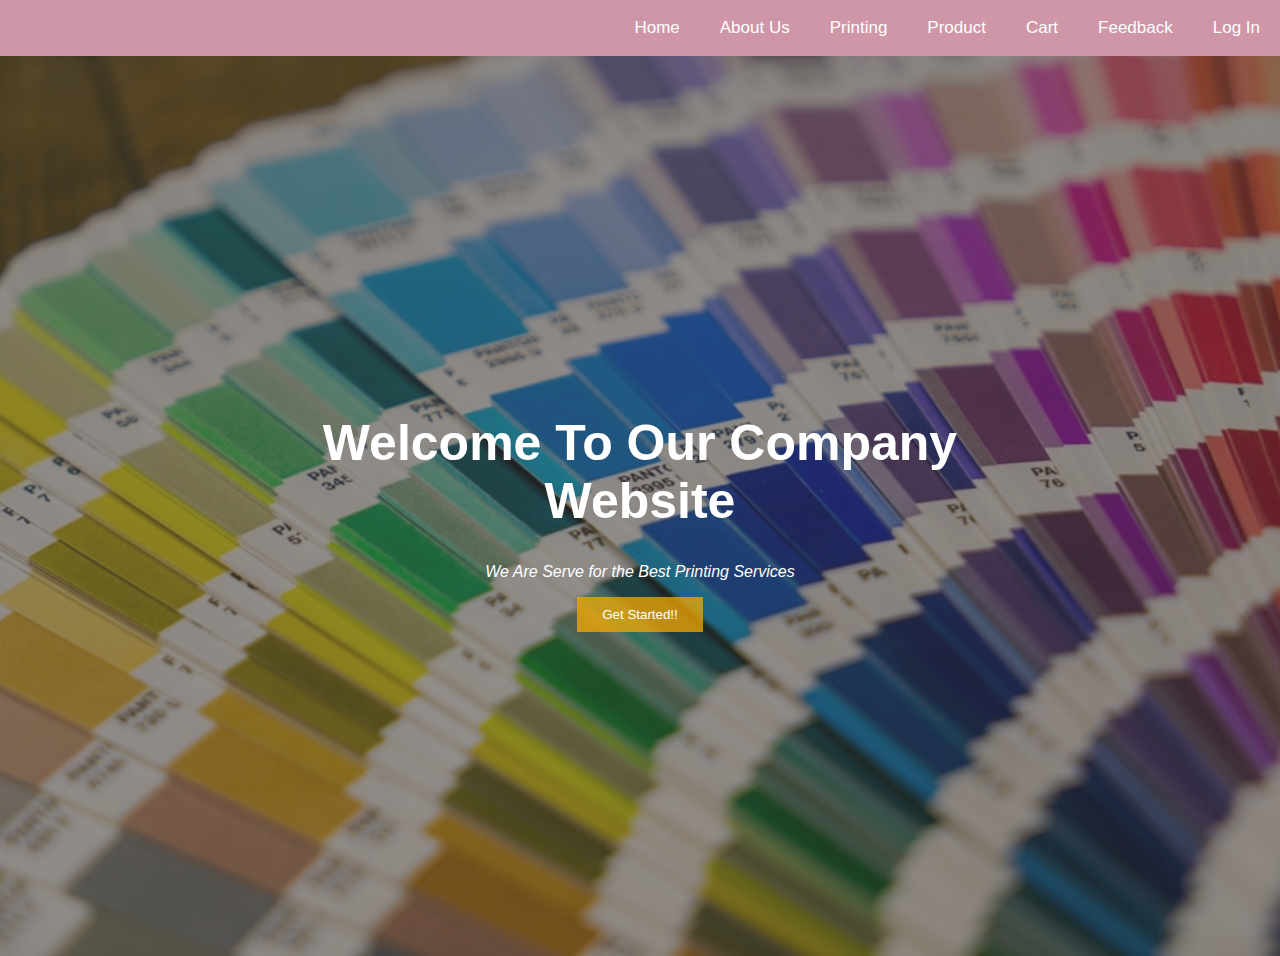
<file: index.html>
<!doctype html>
<html>
    <head>
        <meta name="viewport" content="width=device-width, initial-scale=1">
          <meta name="viewport" content="width=device-width, initial-scale=1">
          <link rel="stylesheet" href="style.css">
	</head>
	<style>
body {
  margin: 0;
  font-family: 'Poppins', sans-serif;
}

.topnav {
  overflow: hidden;
  background-color: #ce96a6;
}

.topnav a {
  float: left;
  color: #f2f2f2;
  text-align: center;
  padding: 14px 16px;
  text-decoration: none;
  font-size: 17px;
}

.topnav a:hover {
  background-color: #ddd;
  color: rgb(58, 58, 58);
}

.topnav a.active {
  background-color: #ce96a6;
  color: white;
}
</style>

<style>
  * {box-sizing: border-box;}
  
  body {
    margin: 0;
    font-family: 'poppins', sans-serif;
  }
  
  .topnav {
    overflow: hidden;
    background-color: #ce96a6;
  }
  
  .topnav a {
    float: right;
    display: block;
    color: rgb(255, 255, 255);
    text-align: center;
    padding: 18px 20px;
    text-decoration: none;
    font-size: 17px;
  }
  
  .topnav a:hover {
    background-color: #ddd;
    color: black;
  }
  
  .topnav a.active {
    background-color: #ce96a6;
    color: rgb(255, 255, 255);
  }
  
  .topnav .login-container {
    float: right;
  }
  
  .topnav input[type=text] {
    padding: 6px;
    margin-top: 8px;
    font-size: 17px;
    border: none;
    width:120px;
  }
  
  .topnav .login-container button {
    float: right;
    padding: 6px 10px;
    margin-top: 8px;
    margin-right: 16px;
    background-color: #555;
    color: rgb(255, 255, 255);
    font-size: 17px;
    border: none;
    cursor: pointer;
  }
  
  .topnav .login-container button:hover {
    background-color: rgb(250, 79, 0);
  }
  
  @media screen and (max-width: 600px) {
    .topnav .login-container {
      float: none;
    }
    .topnav a, .topnav input[type=text], .topnav .login-container button {
      float: none;
      display: block;
      text-align: left;
      width: 100%;
      margin: 0;
      padding: 14px;
    }
    .topnav input[type=text] {
      border: 1px solid rgb(204, 204, 204);  
    }
	}
  </style>
  <body>
  
  <div class="topnav">
    <a href="login.html">Log In</a>
	<a class="active" href="feedback.html">Feedback</a>
	<a class="active" href="cart.html">Cart</a>
	<a class="active" href="product.html">Product</a>
	<a class="active" href="printing.html">Printing</a>
	<a class="active" href="about.html">About Us</a>
	<a class="active" href="index.html">Home</a>
    <div class="login-container"></div>
      <form action="/action_page.php">
      </form>
    </div>
 

<meta name="viewport" content="width=device-width, initial-scale=1">
<style>
body, html {
  height: 100%;
  margin: 0;
  font-family: Arial, Helvetica, sans-serif;
}

.hero-image {
  background-image: linear-gradient(rgba(58, 58, 58, 0.575), rgba(53, 53, 53, 0.521)), url(images/bg2.jpg);
  height: 100%;
  background-position: center;
  background-repeat: no-repeat;
  background-size: cover;
  position: relative;
}

.hero-text {
  text-align: center;
  position: absolute;
  top: 50%;
  left: 50%;
  transform: translate(-50%, -50%);
  color: rgb(255, 255, 255);
}

.hero-text button {
  border: none;
  outline: 0;
  display: inline-block;
  padding: 10px 25px;
  color: rgb(255, 255, 255);
  background-color: rgba(253, 173, 0, 0.719);
  text-align: center;
  cursor: pointer;
}

.hero-text button:hover {
  background-color: rgb(85, 85, 85);
  color: white;
}
</style>
<body>

<div class="hero-image">
  <div class="hero-text">
    <h1 style="font-size:50px">Welcome To Our Company Website</h1>
    <p><i>We Are Serve for the Best Printing Services</i></p>
	  <button><a href="login.html"></a>Get Started!!</button>
  </div>
</div>
	
</body>
</body>
</html>
</file>
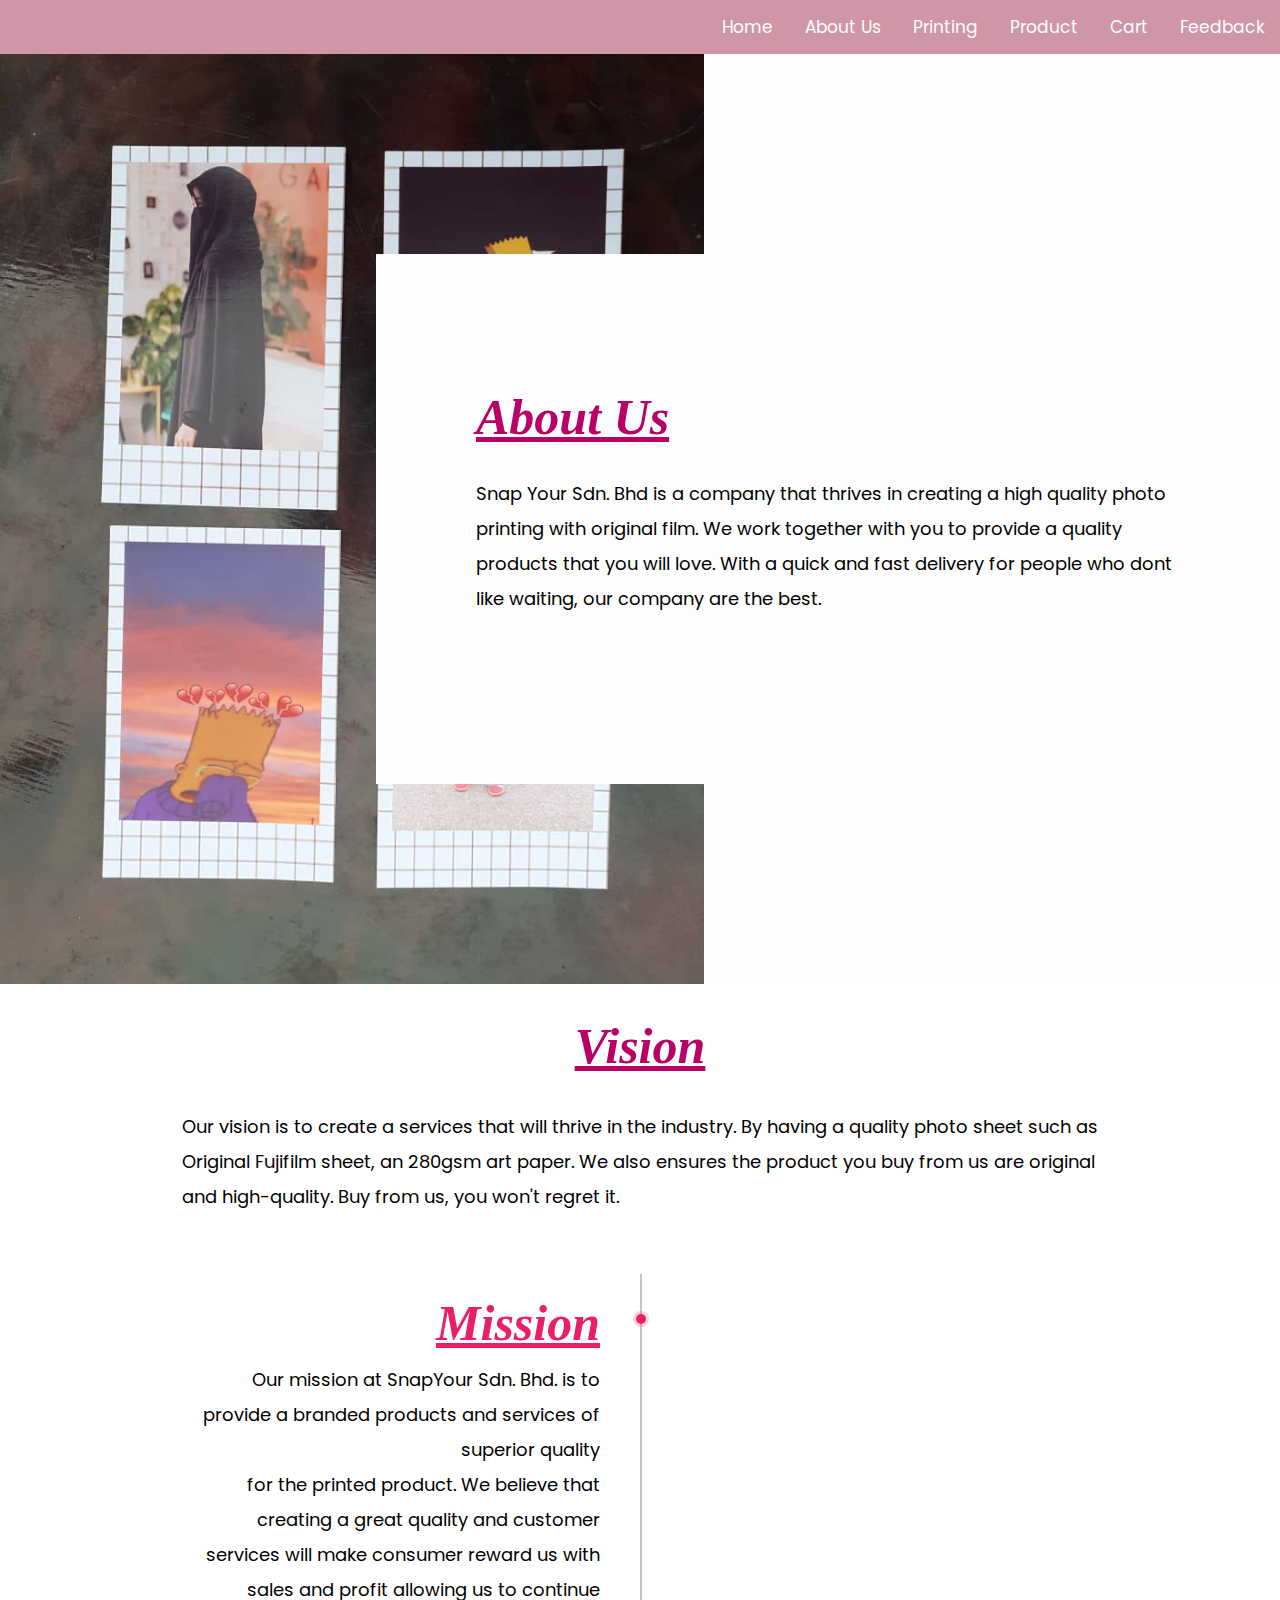
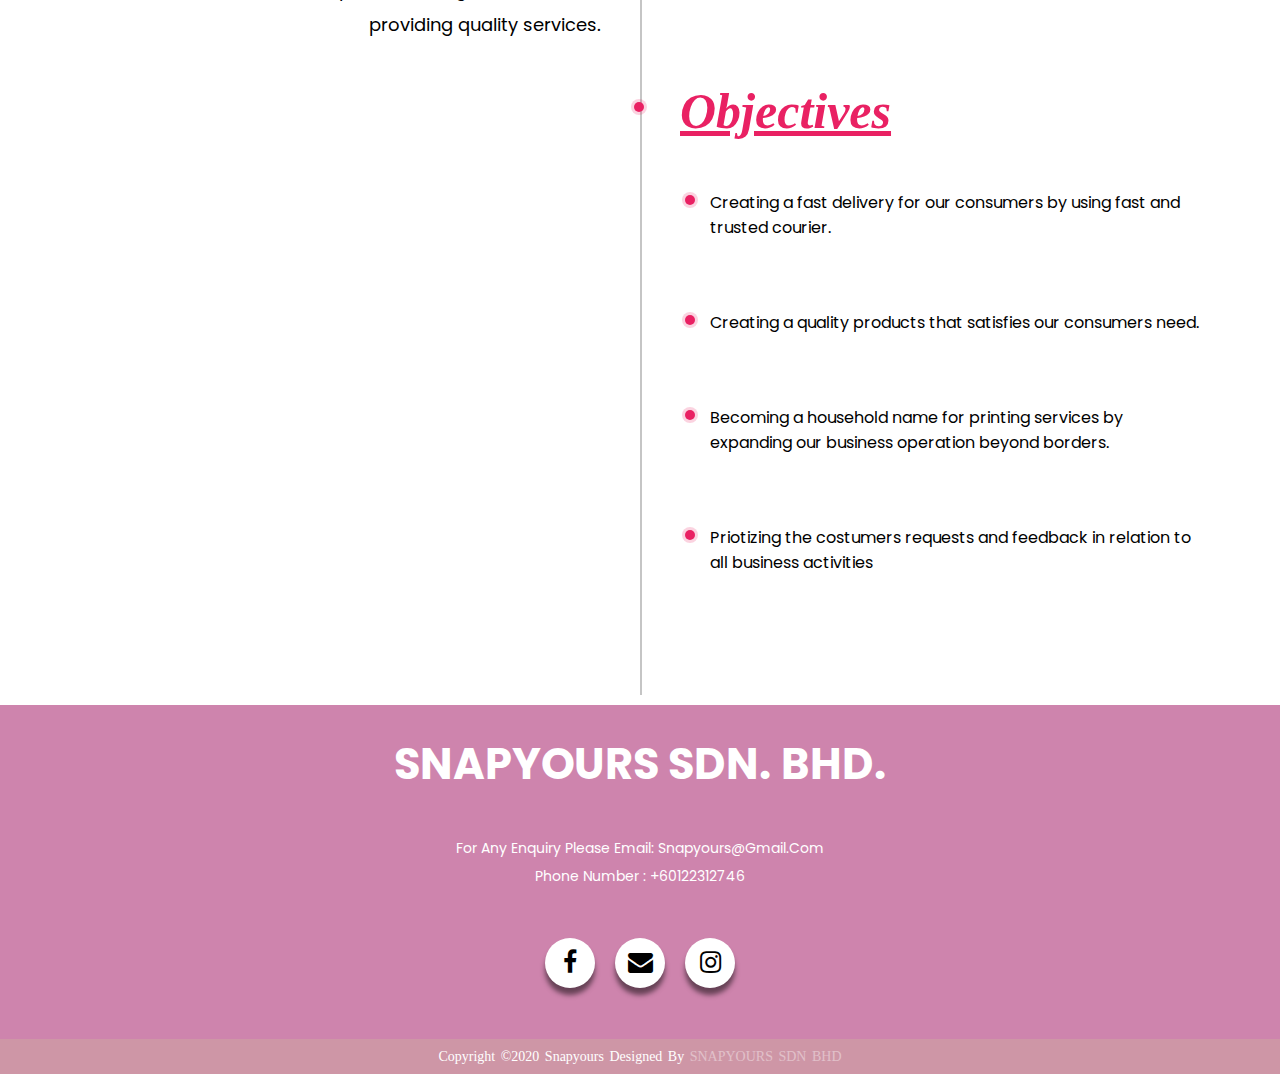
<file: about.html>
<!doctype html>
<html>
<head>
<title>Homepage</title>
<link rel="stylesheet" href="aboutstyle.css">
<link href="https://stackpath.bootstrapcdn.com/font-awesome/4.7.0/css/font-awesome.min.css" rel="stylesheet" integrity="sha384-wvfXpqpZZVQGK6TAh5PVlGOfQNHSoD2xbE+QkPxCAFlNEevoEH3Sl0sibVcOQVnN" crossorigin="anonymous">
<meta name="viewport" content="width=device-width, initial-scale=1.0">
</head>


    <div class="topnav">
	<a class="active" href="feedback.html">Feedback</a>
	<a class="active" href="cart.html">Cart</a>
	<a class="active" href="product.html">Product</a>
	<a class="active" href="printing.html">Printing</a>
	<a class="active" href="about.html">About Us</a>
	<a class="active" href="index.html">Home</a>
        
      </div>

<body>



    
<section class="about-us" id="about">
    <div class="text-part">
        <div class="inner-container">
            <h1>About Us</h1>
            <p>
                Snap Your Sdn. Bhd is a company that thrives in creating a high quality photo printing with 
                original film. We work together with you to provide a quality products that you will love.
                With a quick and fast delivery for people who dont like waiting, our company are the best.</p>

                 <br>
                 <br>   
    	</div>
<br>
<br>
	</div>
</section>


<section class="company-vision" id="vision">
    <div class="text-part">
        <h1>Vision</h1>
<p>Our vision is to create a services that will thrive in the industry. By having a quality photo sheet such as<br> Original Fujifilm sheet,
an 280gsm art paper. We also ensures the product you buy from us are original <br> 
and high-quality. Buy from us, you won't regret it. </p>
</div>
</section>

<section class="my-mission" id="mission">
<div class="timeline">
<ul>
<li>
<div class="content-mission">
<h1>Mission</h1>
<p>Our mission at SnapYour Sdn. Bhd. is to provide a branded products and services of superior quality<br>
   for the printed product. We believe that creating a great quality and customer services will make
   consumer reward us with sales and profit allowing us to continue providing quality services. 
</p>
</div>
</li>

<li>
<div class="content-objectives">
<h1>Objectives</h1>
<div class="lists">
    <ol>
        <li>Creating a fast delivery for our consumers by using fast and trusted courier.</li>
        <li>Creating a quality products that satisfies our consumers need.</li>
        <li>Becoming a household name for printing services by expanding our business operation beyond borders.</li>
        <li>Priotizing the costumers requests and feedback in relation to all business activities</li>
    </ol>
    </div>
</div>
</li>
<div style="clear: both;">
</div>
</section>




</body>
<footer>
    <div class="footer-content">
    <h2>SNAPYOURS SDN. BHD.</h2>
    <p>
        For any enquiry please email: snapyours@gmail.com <br>
        phone number : +60122312746 <br>

    </p>
    </div>
<br>
<br>
<br>
	<div class="social-menu">
  <ul>
    <li><a href="https://www.facebook.com/" target="_blank"><i class="fa fa-facebook"></i></a></li>
    <li><a href="mailto:snapyours@gmail.com"><i class="fa fa-envelope"></i></a></li>
    <li><a href="https://www.instagram.com/" target="_blank"><i class="fa fa-instagram"></i></a></li>
  </ul>
</div>
<br>
<br>
</div>
<div class="footer-bottom">
<p>copyright &copy;2020 snapyours designed by <span>snapyours sdn bhd</span></p>
</div>
</footer>
</html>
</file>
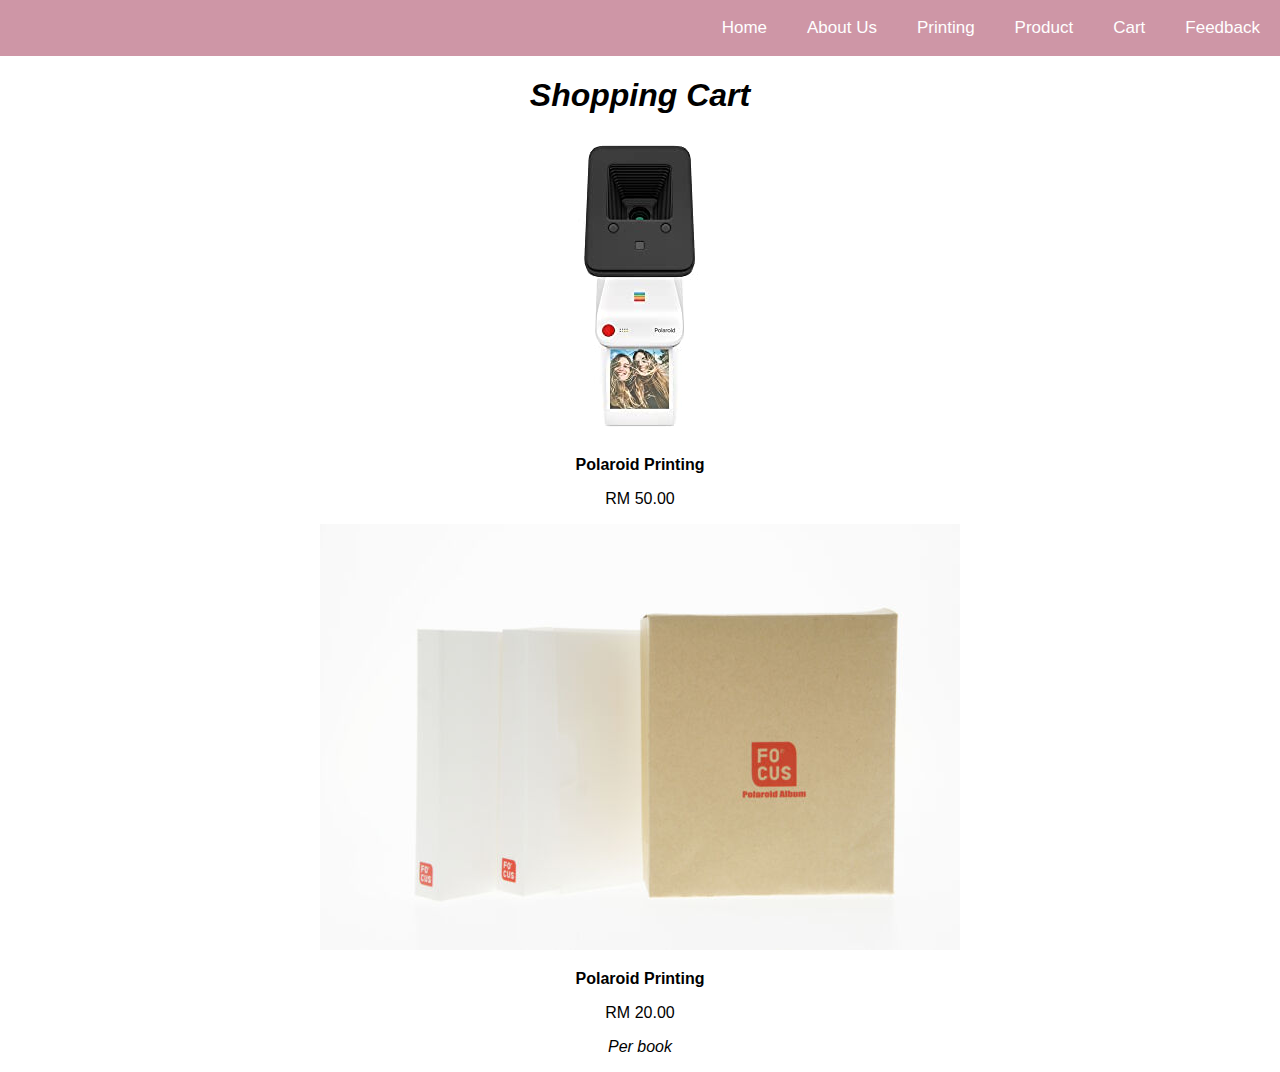
<file: cart.html>
<!doctype html>
<html>
    <head>
        <style>
                <link rel="stylesheet" type="style.css">
            body {
              margin: 0;
              font-family: Arial, Helvetica, sans-serif;
            }
            
            .topnav {
              overflow: hidden;
              background-color: #ce96a6;
            }
            
            .topnav a {
              float: left;
              color: #f2f2f2;
              text-align: center;
              padding: 14px 16px;
              text-decoration: none;
              font-size: 17px;
            }
            
            .topnav a:hover {
              background-color: #ddd;
              color: rgb(58, 58, 58);
            }
            
            .topnav a.active {
              background-color: #ce96a6;
              color: white;
            }
            </style>
            
            <style>
              * {box-sizing: border-box;}
              
              body {
                margin: 0;
                font-family: Arial, Helvetica, sans-serif;
              }
              
              .topnav {
                overflow: hidden;
                background-color: #ce96a6;
              }
              
              .topnav a {
                float: right;
                display: block;
                color: rgb(255, 255, 255);
                text-align: center;
                padding: 18px 20px;
                text-decoration: none;
                font-size: 17px;
              }
              
              .topnav a:hover {
                background-color: #ce96a6;
                color: black;
              }
              
              .topnav a.active {
                background-color: #ce96a6;
                color: rgb(255, 255, 255);
              }
              
              .topnav .login-container {
                float: right;
              }
              
              .topnav input[type=text] {
                padding: 6px;
                margin-top: 8px;
                font-size: 17px;
                border: none;
                width:120px;
              }
              
              .topnav .login-container button {
                float: right;
                padding: 6px 10px;
                margin-top: 8px;
                margin-right: 16px;
                background-color: #555;
                color: rgb(255, 255, 255);
                font-size: 17px;
                border: none;
                cursor: pointer;
              }
              
              .topnav .login-container button:hover {
                background-color: rgb(250, 79, 0);
              }
              
              @media screen and (max-width: 600px) {
                .topnav .login-container {
                  float: none;
                }
                .topnav a, .topnav input[type=text], .topnav .login-container button {
                  float: none;
                  display: block;
                  text-align: left;
                  width: 100%;
                  margin: 0;
                  padding: 14px;
                }
                .topnav input[type=text] {
                  border: 1px solid rgb(204, 204, 204);  
                }
              }
              </style>
              </head>
              <body>
              
              <div class="topnav">
                <a class="active" href="feedback.html">Feedback</a>
				<a class="active" href="cart.html">Cart</a>
				<a class="active" href="product.html">Product</a>
				<a class="active" href="printing.html">Printing</a>
				<a class="active" href="about.html">About Us</a>
				<a class="active" href="index.html">Home</a>
                <div class="login-container"></div>
                  <form action="/action_page.php">
                  </form>
                </div>
              </div>
            
        <center><div class="container">
            <div class="heading">
              <center><i><h1>
                <span class="shopper"></span>Shopping Cart
              </h1></center></i>
                 
            </div>
            
            <div class="cart transition is-open">
                
                <div class="layout-inline row">
                  
                  <div class="col col-pro layout-inline">
                    <img src="images/pm.jpg" alt= width:"800" height: "400">
                   <center><p><b>Polaroid Printing</b></p></center> 
                  </div>
                  
                  <div class="col col-price col-numeric align-center ">
                    <p>RM 50.00</p>

                    <div class="col col-pro layout-inline">
                        <img src="images/pa.jpg" alt= width:"800" height: "400">
                       <center><p><b>Polaroid Printing</b></p></center> 
                      </div>
                      
                      <div class="col col-price col-numeric align-center ">
                        <p>RM 20.00</p>
                        <p><i>Per book</i></p>
                      </div>
                  </div>
          
            
          </div></center>
</file>
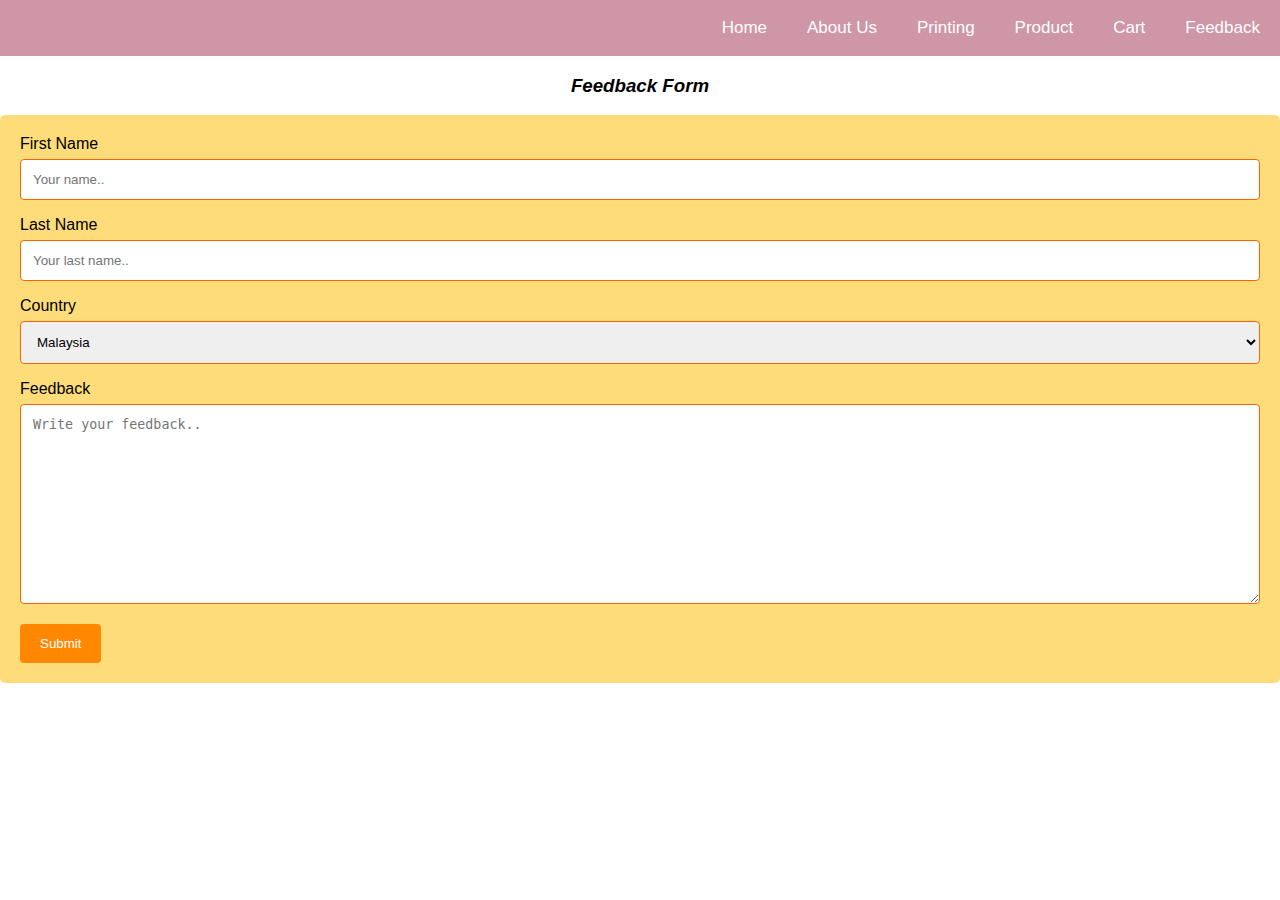
<file: feedback.html>
<!doctype html>
<html>
<head>
    <link rel="stylesheet" href="style.css">
    <style>
        body {
          margin: 0;
          font-family: Arial, Helvetica, sans-serif;
        }
        
        .topnav {
          overflow: hidden;
          background-color: #ce96a6;
        }
        
        .topnav a {
          float: left;
          color: #f2f2f2;
          text-align: center;
          padding: 14px 16px;
          text-decoration: none;
          font-size: 17px;
        }
        
        .topnav a:hover {
          background-color: #ddd;
          color: rgb(58, 58, 58);
        }
        
        .topnav a.active {
          background-color: #ce96a6;
          color: white;
        }
        </style>
        
        <style>
          * {box-sizing: border-box;}
          
          body {
            margin: 0;
            font-family: Arial, Helvetica, sans-serif;
          }
          
          .topnav {
            overflow: hidden;
            background-color: #ce96a6;
          }
          
          .topnav a {
            float: right;
            display: block;
            color: rgb(255, 255, 255);
            text-align: center;
            padding: 18px 20px;
            text-decoration: none;
            font-size: 17px;
          }
          
          .topnav a:hover {
            background-color: #ce96a6;
            color: black;
          }
          
          .topnav a.active {
            background-color: #ce96a6;
            color: rgb(255, 255, 255);
          }
          
          .topnav .login-container {
            float: right;
          }
          
          .topnav input[type=text] {
            padding: 6px;
            margin-top: 8px;
            font-size: 17px;
            border: none;
            width:120px;
          }
          
          .topnav .login-container button {
            float: right;
            padding: 6px 10px;
            margin-top: 8px;
            margin-right: 16px;
            background-color: #555;
            color: rgb(255, 255, 255);
            font-size: 17px;
            border: none;
            cursor: pointer;
          }
          
          .topnav .login-container button:hover {
            background-color: #ce96a6;
          }
          
          @media screen and (max-width: 600px) {
            .topnav .login-container {
              float: none;
            }
            .topnav a, .topnav input[type=text], .topnav .login-container button {
              float: none;
              display: block;
              text-align: left;
              width: 100%;
              margin: 0;
              padding: 14px;
            }
            .topnav input[type=text] {
              border: 1px solid rgb(204, 204, 204);  
            }
          }
          </style>
          </head>
          <body>
          
          <div class="topnav">
            <a class="active" href="feedback.html">Feedback</a>
				<a class="active" href="cart.html">Cart</a>
				<a class="active" href="product.html">Product</a>
				<a class="active" href="printing.html">Printing</a>
				<a class="active" href="about.html">About Us</a>
				<a class="active" href="index.html">Home</a>
            <div class="login-container"></div>
              <form action="/action_page.php">
              </form>
            </div>
         

<meta name="viewport" content="width=device-width, initial-scale=1">
<style>
body {font-family: Arial, Helvetica, sans-serif;}
* {box-sizing: border-box;}

input[type=text], select, textarea {
  width: 100%;
  padding: 12px;
  border: 1px solid rgb(250, 100, 0);
  border-radius: 4px;
  box-sizing: border-box;
  margin-top: 6px;
  margin-bottom: 16px;
  resize: vertical;
}

input[type=submit] {
  background-color: #ff8800;
  color: white;
  padding: 12px 20px;
  border: none;
  border-radius: 4px;
  cursor: pointer;
}

input[type=submit]:hover {
  background-color: #3f3f3f;
}

.container {
  border-radius: 5px;
  background-color: #ffbb0085;
  padding: 20px;
}
</style>
<body>

<center><h3><b><i>Feedback Form</i></b></h3></center>

<div class="container">
  <form action="/action_page.php">
    <label for="fname">First Name</label>
    <input type="text" id="fname" name="firstname" placeholder="Your name..">

    <label for="lname">Last Name</label>
    <input type="text" id="lname" name="lastname" placeholder="Your last name..">

    <label for="country">Country</label>
    <select id="country" name="country">
      <option value="australia">Malaysia</option>
      <option value="canada">Kuala Lumpur</option>
      <option value="usa">Wilayah Persekutuan</option>
    </select>

    <label for="subject">Feedback</label>
    <textarea id="subject" name="subject" placeholder="Write your feedback.." style="height:200px"></textarea>

    <input type="submit" value="Submit">
  </form>
</div>
</body>
</body>
</html>
</file>
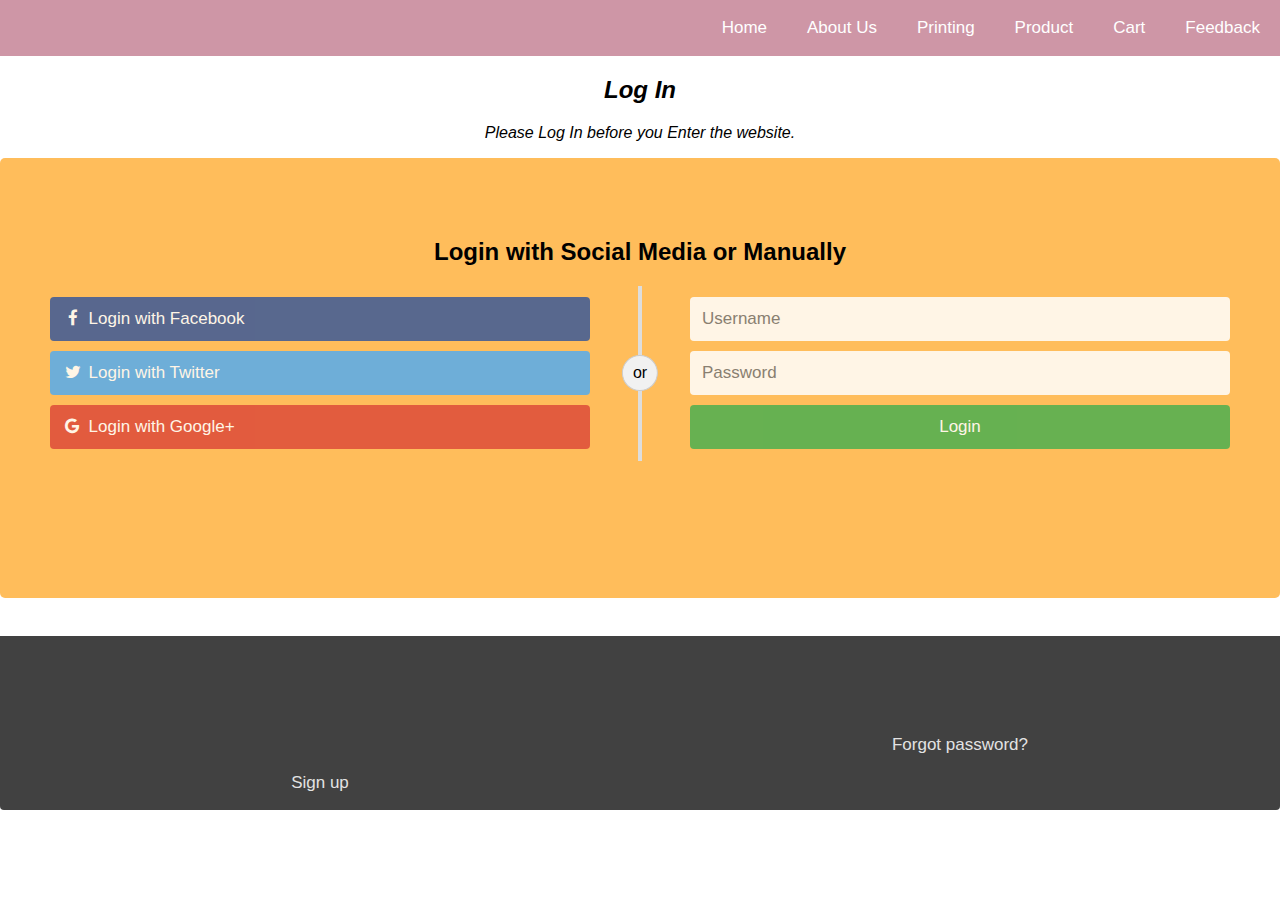
<file: login.html>
<!DOCTYPE html>
<html>
<head>
      <style>
        * {box-sizing: border-box;}
        
        body {
          margin: 0;
          font-family: Arial, Helvetica, sans-serif;
        }
        
        .topnav {
          overflow: hidden;
          background-color: #ce96a6;
        }
        
        .topnav a {
          float: right;
          display: block;
          color: rgb(255, 255, 255);
          text-align: center;
          padding: 18px 20px;
          text-decoration: none;
          font-size: 17px;
        }
        
        .topnav a:hover {
          background-color: #ce96a6;
          color: black;
        }
        
        .topnav a.active {
          background-color: #ce96a6;
          color: rgb(255, 255, 255);
        }
        
        .topnav .login-container {
          float: right;
        }
        
        .topnav input[type=text] {
          padding: 6px;
          margin-top: 8px;
          font-size: 17px;
          border: none;
          width:120px;
        }
        
        .topnav .login-container button {
          float: right;
          padding: 6px 10px;
          margin-top: 8px;
          margin-right: 16px;
          background-color: #555;
          color: rgb(255, 255, 255);
          font-size: 17px;
          border: none;
          cursor: pointer;
        }
        
        .topnav .login-container button:hover {
          background-color: #ce96a6;
        }
        
        @media screen and (max-width: 600px) {
          .topnav .login-container {
            float: none;
          }
          .topnav a, .topnav input[type=text], .topnav .login-container button {
            float: none;
            display: block;
            text-align: left;
            width: 100%;
            margin: 0;
            padding: 14px;
          }
          .topnav input[type=text] {
            border: 1px solid rgb(204, 204, 204);  
          }
        }
        </style>
        </head>
        <body>
        
        <div class="topnav">
          <a class="active" href="feedback.html">Feedback</a>
				<a class="active" href="cart.html">Cart</a>
				<a class="active" href="product.html">Product</a>
				<a class="active" href="printing.html">Printing</a>
				<a class="active" href="about.html">About Us</a>
				<a class="active" href="index.html">Home</a>
          <div class="login-container"></div>
            <form action="/action_page.php">
            </form>
          </div>
        </div>
    <body>

<meta name="viewport" content="width=device-width, initial-scale=1">
<link rel="stylesheet" href="https://cdnjs.cloudflare.com/ajax/libs/font-awesome/4.7.0/css/font-awesome.min.css">
<style>
body {
  font-family: Arial, Helvetica, sans-serif;
}

* {
  box-sizing: border-box;
}

/* style the container */
.container {
  position: relative;
  border-radius: 5px;
  background-color: #ff9900a4;
  padding: 60px 0 30px 0;
} 

/* style inputs and link buttons */
input,
.btn {
  width: 100%;
  padding: 12px;
  border: none;
  border-radius: 4px;
  margin: 5px 0;
  opacity: 0.85;
  display: inline-block;
  font-size: 17px;
  line-height: 20px;
  text-decoration: none; /* remove underline from anchors */
}

input:hover,
.btn:hover {
  opacity: 1;
}

/* add appropriate colors to fb, twitter and google buttons */
.fb {
  background-color: #3B5998;
  color: white;
}

.twitter {
  background-color: #55ACEE;
  color: white;
}

.google {
  background-color: #dd4b39;
  color: white;
}

/* style the submit button */
input[type=submit] {
  background-color: #4CAF50;
  color: white;
  cursor: pointer;
}

input[type=submit]:hover {
  background-color: #45a049;
}

/* Two-column layout */
.col {
  float: left;
  width: 50%;
  margin: auto;
  padding: 0 50px;
  margin-top: 6px;
}

/* Clear floats after the columns */
.row:after {
  content: "";
  display: table;
  clear: both;
}

/* vertical line */
.vl {
  position: absolute;
  left: 50%;
  transform: translate(-50%);
  border: 2px solid #ddd;
  height: 175px;
}

/* text inside the vertical line */
.vl-innertext {
  position: absolute;
  top: 50%;
  transform: translate(-50%, -50%);
  background-color: #f1f1f1;
  border: 1px solid #ccc;
  border-radius: 50%;
  padding: 8px 10px;
}

/* hide some text on medium and large screens */
.hide-md-lg {
  display: none;
}

/* bottom container */
.bottom-container {
  text-align: center;
  background-color: rgb(65, 65, 65);
  border-radius: 0px 0px 4px 4px;
}

/* Responsive layout - when the screen is less than 650px wide, make the two columns stack on top of each other instead of next to each other */
@media screen and (max-width: 650px) {
  .col {
    width: 100%;
    margin-top: 0;
  }
  /* hide the vertical line */
  .vl {
    display: none;
  }
  /* show the hidden text on small screens */
  .hide-md-lg {
    display: block;
    text-align: center;
  }
}
</style>
</head>
<body>

<center><h2><b><i>Log In</i></b></h2>
<p><i>Please Log In before you Enter the website.</i></p></center>

<div class="container">
  <form action="/action_page.php">
    <div class="row">
      <h2 style="text-align:center">Login with Social Media or Manually</h2>
      <div class="vl">
        <span class="vl-innertext">or</span>
      </div>

      <div class="col">
        <a href="https://www.facebook.com/" class="fb btn">
          <i class="fa fa-facebook fa-fw"></i> Login with Facebook
         </a>
        <a href="https://twitter.com/LOGIN" class="twitter btn">
          <i class="fa fa-twitter fa-fw"></i> Login with Twitter
        </a>
        <a href="https://www.google.com/" class="google btn"><i class="fa fa-google fa-fw">
          </i> Login with Google+
        </a>
      </div>

      <div class="col">
        <div class="hide-md-lg">
          <p>Or sign in manually:</p>
        </div>

        <input type="text" name="username" placeholder="Username" required>
        <input type="password" name="password" placeholder="Password" required>
        <input type="submit" value="Login">
        <a href="index.html" class="login btn">
      </div>
      
    </div>
  </form>
</div>

<div class="bottom-container">
  <div class="row">
    <div class="col">
      <a href="#" style="color:white" class="btn">Sign up</a>
    </div>
    <div class="col">
      <a href="#" style="color:white" class="btn">Forgot password?</a>
    </div>
  </div>
</div>

</body>
</html>
</file>
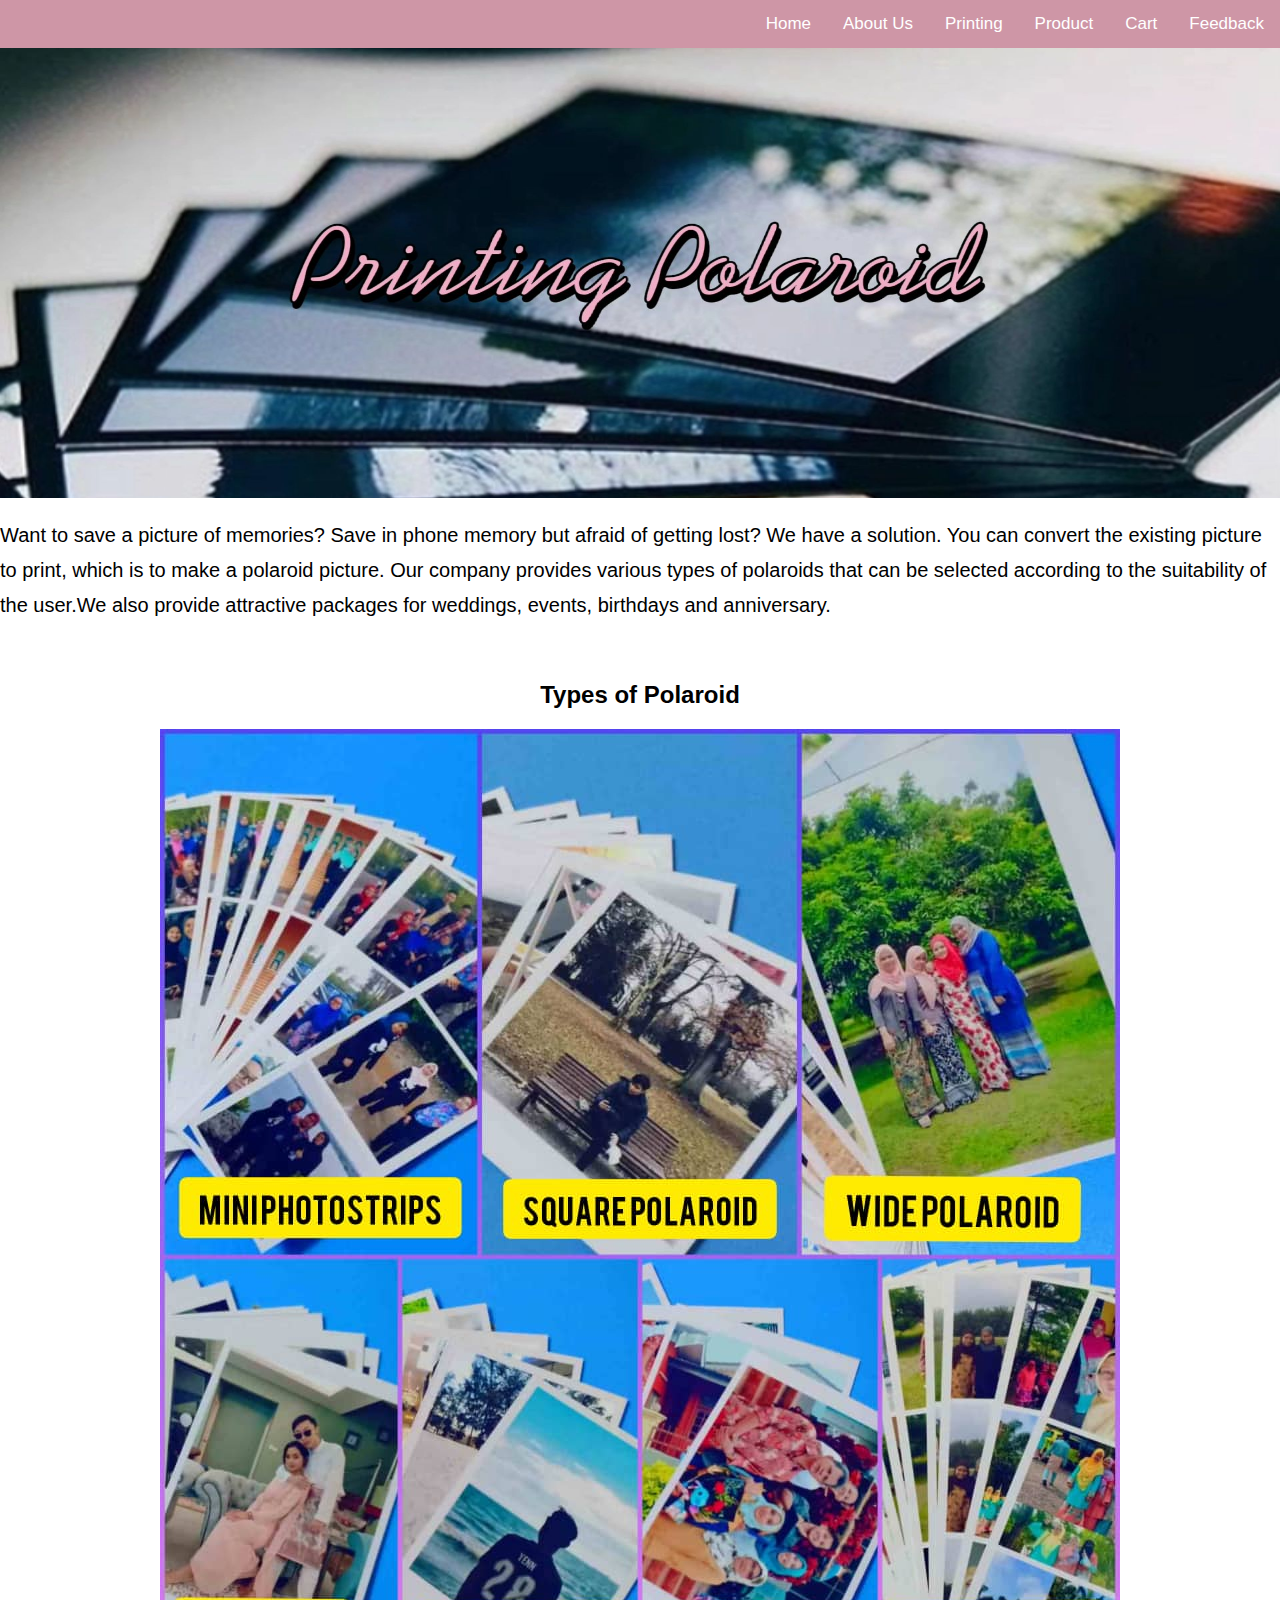
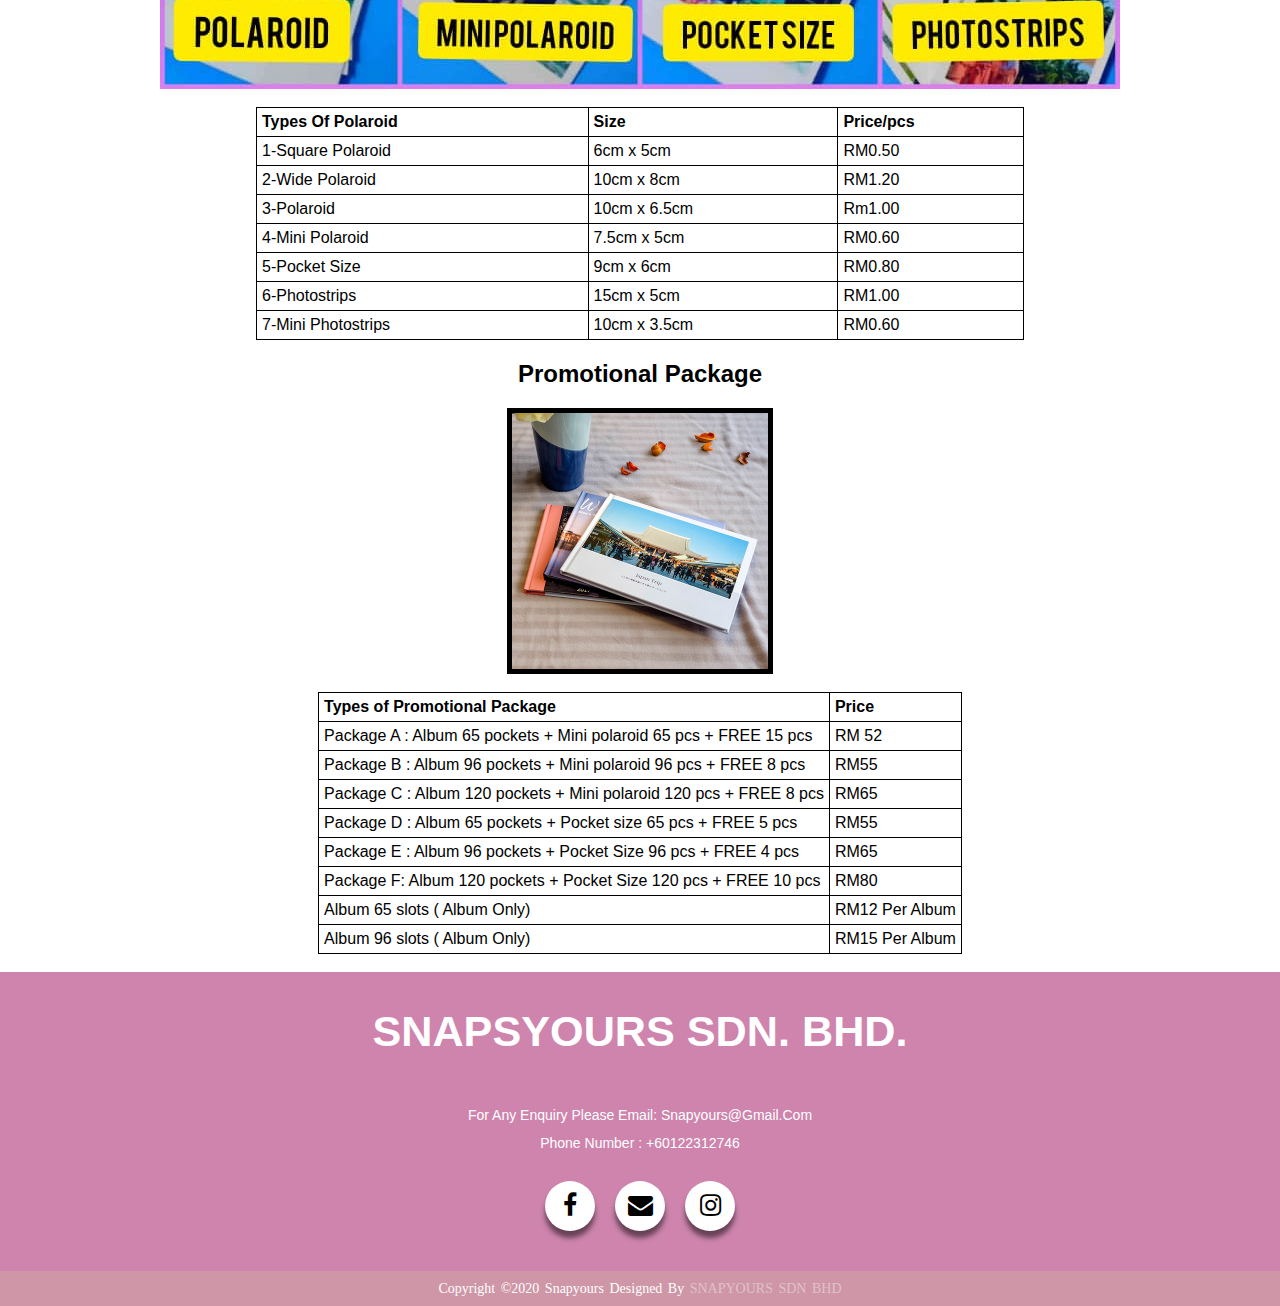
<file: printing.html>
<!doctype html>
<html>
<head>
<link rel="stylesheet" href="aboutstyle.css">
<link href="https://stackpath.bootstrapcdn.com/font-awesome/4.7.0/css/font-awesome.min.css" rel="stylesheet" integrity="sha384-wvfXpqpZZVQGK6TAh5PVlGOfQNHSoD2xbE+QkPxCAFlNEevoEH3Sl0sibVcOQVnN" crossorigin="anonymous">
<meta name="viewport" content="width=device-width, initial-scale=1.0">
<meta charset="utf-8">
<title>printing.html</title>
<style>
	body {
  margin: 0;
  font-family: Arial, Helvetica, sans-serif;
}

.topnav {
  overflow: hidden;
  background-color: #ce96a6;
}

.topnav a {
  float: right;
  color: #f2f2f2;
  text-align: center;
  padding: 14px 16px;
  text-decoration: none;
  font-size: 17px;
}

.topnav a:hover {
  background-color: #ddd;
  color: rgb(58, 58, 58);
}

.topnav a.active {
  background-color: #ce96a6;
  color: white;
}
	h2{text-align:center;}
img{
  display:block;
  margin-left:auto;
  margin-right:auto;}
.banner{
height:100%;
}
.banner img{
width:100%;
height:50vh;
}
table, th, td {
  font-family: arial, sans-serif;
  border: 1px solid black;
  border-collapse: collapse;
}
th, td {
  padding: 5px;
  text-align: left;
}
footer{
 position:absolute;
 left:0;
 right:0;
 background:#ce84ad;
 height: auto;
 width:auto;
 color:#fff;
}
.footer-content{
 display: flex;
 align-item: center;
 justify-content: center;
 flex-direction: column;
 text-align: center;
}
.footer-content{
 font-size: 1.8rem;
 font-weight: 400;
 text-transform: capitalize;
 line-height: 3rem;
}
.footer-content p{
 max-width:500px;
 margin: 10px auto;
 line-height: 28px;
 font-size: 14px;
}
.social-menu{
 text-align:left;
}
.social-menu h1 {
 text-align: center;
 text-height: 30px;
}
.social-menu ul {
 position: absolute;
 top: 70%;
 left: 50%;
 transform: translate(-50%, -50%);
 padding: 0;
 margin: 0;
 display: flex;
}
.social-menu ul li {
 list-style: none;
 margin: 0 10px;
}
.social-menu ul li .fa {
 color: #000000;
 font-size: 25px;
 line-height: 50px;
 transition: .5s;
}
.social-menu ul li .fa:hover {
 color: #ffffff;
}
.social-menu ul li a {
 position: relative;
 display: block;
 width: 50px;
 height: 50px;
 border-radius: 50%;
 background-color: white;
 text-align: center;
 transition: 0.5s;
 transform: translate(0,0px);
 box-shadow: 0px 7px 5px rgba(0, 0, 0, 0.5);
}
.social-menu ul li a:hover {
 transform: rotate(0deg) skew(0deg) translate(0, -10px);
}
.social-menu ul li:nth-child(1) a:hover {
 background-color: #3b5999;
}
.social-menu ul li:nth-child(2) a:hover {
 background-color: #f0e76c;
}
.social-menu ul li:nth-child(3) a:hover {
 background-color: #e4405f;
}

.footer-bottom{
 background: #ce96a6;
 width:100%;
 height: 35px;
 padding: 30px -3;
 font-family: "Open-sans";
 text-align: center;
}
.footer-bottom p{
 text-align:center;
 font-size: 14px;
 word-spacing: 2px;
 text-transform: capitalize;
}
.footer-bottom span{
 text-transform: uppercase;
 opacity: .4;
 font-weight: 200;
}
	
</style>
</head>
<body>
<header>
	<div class="topnav">
	<a class="active" href="feedback.html">Feedback</a>
	<a class="active" href="cart.html">Cart</a>
	<a class="active" href="product.html">Product</a>
	<a class="active" href="printing.html">Printing</a>
	<a class="active" href="about.html">About Us</a>
	<a class="active" href="index.html">Home</a>
    <div class="login-container">
      <form action="/action_page.php">
      </form>
    </div>
  </div>
	</header>
<div class="banner">
<img src="images/banner.jpeg" alt="Banner Image">
</div>
	<p style="font-size:20px">Want to save a picture of memories? Save in phone memory but afraid of getting lost? We have a solution. You can convert the existing picture to print, which is to make a polaroid picture. Our company provides various types of polaroids that can be selected according to the suitability of the user.We also provide attractive packages for weddings, events, birthdays and anniversary.</p>
	<br>
	
	<h2>Types of Polaroid</h2>
	<img src="images/types.jpeg" alt="Types Image" style="width:30% height:30% border:5 align:center">
	<br>
	
	<table style="width:60%" align="center">
  
  <tr>
    <th>Types Of Polaroid</th>
    <th>Size</th>
    <th>Price/pcs</th>
  </tr>
  <tr>
    <td>1-Square Polaroid</td>
    <td>6cm x 5cm</td>
    <td>RM0.50</td>
  </tr>
  <tr>
    <td>2-Wide Polaroid</td>
    <td>10cm x 8cm</td>
    <td>RM1.20</td>
  </tr>
  <tr>
    <td>3-Polaroid</td>
    <td>10cm x 6.5cm</td>
    <td>Rm1.00</td>
  </tr>
  <tr>
    <td>4-Mini Polaroid</td>
    <td>7.5cm x 5cm</td>
    <td>RM0.60</td>
  </tr>
  <tr>
    <td>5-Pocket Size</td>
    <td>9cm x 6cm</td>
    <td>RM0.80</td>
  </tr>
 <tr>
    <td>6-Photostrips</td>
    <td>15cm x 5cm</td>
    <td>RM1.00</td>
  </tr>
  <tr>
    <td>7-Mini Photostrips</td>
    <td>10cm x 3.5cm</td>
    <td>RM0.60</td>
  </tr>
</table>
	<h2>Promotional Package</h2>
	<img src="images/album.jpeg" alt="Album" width="20%" height="20%" border="5" Align="center"
	<br>
<br>
<table style="width:100%">
 <table align="center">
<tr align="center">
  <tr>
    <th>Types of Promotional Package</th>
    <th>Price</th>
  </tr>
  <tr>
    <td>Package A : Album 65 pockets + Mini polaroid 65 pcs + FREE 15 pcs</td>
    <td>RM 52</td>
  </tr>
  <tr>
    <td>Package B : Album 96 pockets + Mini polaroid 96 pcs + FREE 8 pcs</td>
    <td>RM55</td>
  </tr>
  <tr>
    <td>Package C : Album 120 pockets + Mini polaroid 120 pcs + FREE 8 pcs</td>
    <td>RM65</td>
  </tr>
  <tr>
    <td>Package D : Album 65 pockets + Pocket size 65 pcs + FREE 5 pcs</td>
    <td>RM55</td>
  </tr>
  <tr>
    <td>Package E : Album 96 pockets + Pocket Size 96 pcs + FREE 4 pcs</td>
    <td>RM65</td>
  </tr>
 <tr>
    <td>Package F: Album 120 pockets + Pocket Size 120 pcs + FREE 10 pcs</td>
    <td>RM80</td>
  </tr>
  <tr>
    <td>Album 65 slots ( Album Only)</td>
    <td>RM12 Per Album</td>
  </tr>
  <tr>
    <td>Album 96 slots ( Album Only)</td>
    <td>RM15 Per Album</td>
  </tr>
</tr>

</table>
<br>
		
		
		<footer>
    <div class="footer-content">
    <h2>SNAPSYOURS SDN. BHD.</h2>
    <p>
        For any enquiry please email: snapyours@gmail.com <br>
        phone number : +60122312746 <br>

    </p>
    </div>
<br>
<br>
<br>
	<div class="social-menu">
  <ul>
    <li><a href="https://www.facebook.com/" target="_blank"><i class="fa fa-facebook"></i></a></li>
    <li><a href="mailto:snapyours@gmail.com"><i class="fa fa-envelope"></i></a></li>
    <li><a href="https://www.instagram.com/" target="_blank"><i class="fa fa-instagram"></i></a></li>
  </ul>
</div>
<br>
<br>

<div class="footer-bottom">
<p>copyright &copy;2020 snapyours designed by <span>snapyours sdn bhd</span></p>
</div>
</footer>
</table>
</body>
</html>
</file>
<file: style.css>
@charset "utf-8";
/* CSS Document */
 @import url('https://fonts.googleapis.com/css2?family=Poppins&display=swap');
ul {
    list-style-type: none;
    margin: 10;
    padding: 5;
  }
.header a {
  float: left;
  color: black;
  text-align: center;
  padding: 12px;
  text-decoration: none;
  font-size: 18px; 
  line-height: 25px;
  border-radius: 4px;
}

.header a.logo {
  font-size: 25px;
  font-weight: bold;
}

.header a:hover {
  background-color: #ddd;
  color: black;
}

.header a.active {
  background-color: dodgerblue;
  color: white;
}

.header-right {
  float: right;
}

@media screen and (max-width: 500px) {
  .header a {
    float: none;
    display: block;
    text-align: left;
  }
  
  .header-right {
    float: none;
  }

  body, html {
    height: 100%;
    margin: 0;
    font-family: Arial, Helvetica, sans-serif;
  }
  
  .hero-image {
    background-image: linear-gradient(rgba(0, 0, 0, 0.5), rgba(0, 0, 0, 0.5)), url("bg1.jpg");
    height: 50%;
    background-position: center;
    background-repeat: no-repeat;
    background-size: cover;
    position: relative;
  }
  
  .hero-text {
    text-align: center;
    position: absolute;
    top: 50%;
    left: 50%;
    transform: translate(-50%, -50%);
    color: white;
  }
  
  .hero-text button {
    border: none;
    outline: 0;
    display: inline-block;
    padding: 10px 25px;
    color: rgb(255, 255, 255);
    background-color: rgba(88, 88, 88, 0.733);
    text-align: center;
    cursor: pointer;
  }
  
  .hero-text button:hover {
    background-color: #f7a900d2;
    color: rgb(255, 254, 251);
	}

  html {
  background: #bbc3c6;
  font: 62.5%/1.5em "Trebuchet Ms", helvetica;
}

* {
  box-sizing: border-box;
  -webkit-font-smoothing: antialiased;
  font-smoothing: antialiased;
}

@font-face {
    font-family: 'Shopper';
    src: url('http://www.shopperfont.com/font/Shopper-Std.ttf');
}

.shopper {
  text-transform: lowercase;
  font: 2em 'Shopper', sans-serif;
  line-height: 0.5em;
  display: inline-block;
}



h1 {
  text-transform: uppercase;
  font-weight: bold;
  font-size: 2.5em;
}

p {
  font-size: 1.5em;
  color: #8a8a8a;
}

input {
  border: 0.3em solid #bbc3c6;
  padding: 0.5em 0.3em; 
  font-size: 1.4em;
  color: #8a8a8a;
  text-align: center;
}

img {
  max-width: 9em;
  width: 100%;
  overflow: hidden; 
  margin-right: 1em;
}

a {
  text-decoration: none;
}

.container {
  max-width: 75em;
  width: 95%;
  margin: 40px auto;  
  overflow: hidden;
  position: relative;
  
  border-radius: 0.6em;
  background: #ecf0f1;
  box-shadow: 0 0.5em 0 rgba(138, 148, 152, 0.2);
}

.heading {
  padding: 1em;
  position: relative;
  z-index: 1;
  color: #f7f7f7;
  background: #f34d35;
}

.cart {
  margin: 2.5em;
  overflow: hidden;
}

.cart.is-closed {
  height: 0;
  margin-top: -2.5em;
}

.table {
  background: #ffffff;
  border-radius: 0.6em;
  overflow: hidden;
  clear: both;
  margin-bottom: 1.8em;
}


.layout-inline > * {
  display: inline-block;
}

.align-center {
  text-align: center;
}

.th {
  background: #f34d35;
  color: #fff;
  text-transform: uppercase;
  font-weight: bold;
  font-size: 1.5em;
}

.tf {
  background: #f34d35;
  text-transform: uppercase;
  text-align: right;
  font-size: 1.2em;  
}

.tf p {
  color: #fff;
  font-weight: bold;
}

.col {
  padding: 1em;
  width: 12%;
}

.col-pro {
  width: 44%;
}

.col-pro > * {
  vertical-align: middle;
}

.col-qty {
  text-align: center;
  width: 17%;
}

.col-numeric p {
  font: bold 1.8em helvetica;
}

.col-total p {
  color: #12c8b1;
}

.tf .col {
  width: 20%;
}

.row > div {
  vertical-align: middle;
}

.row-bg2 {
  background: #f7f7f7;
}

.visibility-cart {
  position: absolute;
  color: #fff;
  top: 0.5em;
  right: 0.5em;
  font:  bold 2em arial;
  border: 0.16em solid #fff;
  border-radius: 2.5em;
  padding: 0 0.22em 0 0.25em ;
}

.col-qty > * {
  vertical-align: middle; 
}

.col-qty > input {
  max-width: 2.6em;
}


a.qty {
  width: 1em;
  line-height: 1em;
  border-radius: 2em;
  font-size: 2.5em;
  font-weight: bold;
  text-align: center;
  background: #43ace3;  
  color: #fff;
}

a.qty:hover {
  background: #3b9ac6;
}

.btn {
  padding: 10px 30px;
  border-radius: 0.3em;
  font-size: 1.4em;
  font-weight: bold;
  background: #43ace3;
  color: #fff;
  box-shadow: 0 3px 0 rgba(59,154,198, 1)
}

.btn:hover {
  box-shadow: 0 3px 0 rgba(59,154,198, 0)
}

.btn-update {
  float: right;
  margin: 0 0 1.5em 0;
}

.transition {
  transition: all 0.3s ease-in-out;
}

@media screen and ( max-width: 755px) {
  .container {
    width: 100%;
  }
  
  .col-pro {
    width: 35%;
  }
  
  .col-qty {
    width: 22%;
  }
  
  img {
    max-width: 100%;
    margin-bottom: 1em;
  }
}

@media screen and ( max-width: 591px) {
  
} 

body {
    font-family: Arial, Helvetica, sans-serif;
  }
  
  * {
    box-sizing: border-box;
  }
  
  /* style the container */
  .container {
    position: relative;
    border-radius: 5px;
    background-color: #f2f2f2;
    padding: 20px 0 30px 0;
  } 
  
  /* style inputs and link buttons */
  input,
  .btn {
    width: 100%;
    padding: 12px;
    border: none;
    border-radius: 4px;
    margin: 5px 0;
    opacity: 0.85;
    display: inline-block;
    font-size: 17px;
    line-height: 20px;
    text-decoration: none; /* remove underline from anchors */
  }
  
  input:hover,
  .btn:hover {
    opacity: 1;
  }
  
  /* add appropriate colors to fb, twitter and google buttons */
  .fb {
    background-color: #3B5998;
    color: white;
  }
  
  .twitter {
    background-color: #55ACEE;
    color: white;
  }
  
  .google {
    background-color: #dd4b39;
    color: white;
  }
  
  /* style the submit button */
  input[type=submit] {
    background-color: #4CAF50;
    color: white;
    cursor: pointer;
  }
  
  input[type=submit]:hover {
    background-color: #45a049;
  }
  
  /* Two-column layout */
  .col {
    float: left;
    width: 50%;
    margin: auto;
    padding: 0 50px;
    margin-top: 6px;
  }
  
  /* Clear floats after the columns */
  .row:after {
    content: "";
    display: table;
    clear: both;
  }
  
  /* vertical line */
  .vl {
    position: absolute;
    left: 50%;
    transform: translate(-50%);
    border: 2px solid #ddd;
    height: 175px;
  }
  
  /* text inside the vertical line */
  .vl-innertext {
    position: absolute;
    top: 50%;
    transform: translate(-50%, -50%);
    background-color: #f1f1f1;
    border: 1px solid #ccc;
    border-radius: 50%;
    padding: 8px 10px;
  }
  
  /* hide some text on medium and large screens */
  .hide-md-lg {
    display: none;
  }
  
  /* bottom container */
  .bottom-container {
    text-align: center;
    background-color: #666;
    border-radius: 0px 0px 4px 4px;
  }
  
  /* Responsive layout - when the screen is less than 650px wide, make the two columns stack on top of each other instead of next to each other */
  @media screen and (max-width: 650px) {
    .col {
      width: 100%;
      margin-top: 0;
    }
    /* hide the vertical line */
    .vl {
      display: none;
    }
    /* show the hidden text on small screens */
	 
	.hide-md-lg {
    	display: block;
    	text-align: center;
	}
</file>
<file: aboutstyle.css>
@charset "utf-8";
/* CSS Document */
 @import url('https://fonts.googleapis.com/css2?family=Poppins&display=swap');
 
   html {
       scroll-behavior: smooth;
   }
   body{
    margin: 0;
    padding: 0;
    font-family: 'Poppins', sans-serif;
   }
   h1{
    font-size: 50px;
    font-family: Audiowide;
   }
   p{
    font-size: 18px;
    line-height: 35px;
   }
   
   .topnav {
     overflow: hidden;
     background-color: #ce96a6;
   }
   
   .topnav a {
     float: right;
     color: #f2f2f2;
     text-align: center;
     padding: 14px 16px;
     text-decoration: none;
     font-size: 17px;
   }
   
   .topnav a:hover {
     background-color: #ddd;
     color: rgb(58, 58, 58);
   }
   
   .topnav a.active {
     background-color: #ce96a6;
     color: white;
   }




   .about-us{
       background: url(images/pic.jpg) no-repeat left;
       background-size: 55%;
       background-color: #fdfdfd;
       overflow: hidden;
       padding: 200px 0;
   }
   
   .inner-container{
       width: 55%;
       float: right;
       background-color: #fdfdfd;
       padding: 100px;
   }
   
   .inner-container h1{
       margin-bottom: 30px;
       font-weight: 900;
       color: #b80066;
       text-decoration: underline;
       font-style: italic;
   }
   
   .text{
       font-size: 13px;
       color: #545454;
       line-height: 30px;
       text-align: justify;
       margin-bottom: 40px;
   }
   
   .company-vision{
    position: relative;
    display: flex;
    justify-content: space-around;
    align-items: center;
    flex-wrap: wrap;
    flex-direction: row;
    width: 100%;
    height: 100px;
    padding-bottom: 100px;
   }
   
   .company-vision h1{
    color: #b80066;
    text-decoration: underline;
    font-style: italic;
    text-align: center;
   }
   
   
   .timeline{
       position: relative;
       margin: 50px auto;
       padding: 40px 0;
       width:1000px;
       box-sizing: border-box;
      }
      .timeline:before{
       content:'';
       position: absolute;
       left: 50%;
       width: 2px;
       height: 100%;
       background: #c5c5c5;
      }
      .timeline ul{
       margin: 0;
       padding: 0;
      }
      .timeline ul li{
       list-style: none;
       line-height: normal;
       position: relative;
       width: 50%;
       padding: 20px 40px;
       box-sizing: border-box;
      }
      .timeline ul li:nth-child(odd){
       float: left;
       text-align: right;
       clear: both;
      }
      .timeline ul li:nth-child(even){
       float: right;
       text-align: left;
       clear: both;
      }
     
      .timeline ul li:nth-child(odd):before{
       content:'';
       position: absolute;
       top: 40px;
       right: -6px;
       width: 10px;
       height: 10px;
       background: rgba(233,33,99,1);
       border-radius: 50%;
       box-shadow: 0 0 0 3px rgba(233,33,99,0.2);
      }
      .timeline ul li:nth-child(even):before{
       content:'';
       position: absolute;
       top: 40px;
       left: -6px;
       width: 10px;
       height: 10px;
       background: rgba(233,33,99,1);
       border-radius: 50%;
       box-shadow: 0 0 0 3px rgba(233,33,99,0.2);
      }
      .timeline ul li h1{
       margin: 0;
       padding: 0;
       font-weight: 600;
       color: rgba(233,33,99,1)
      }
      .timeline ul li p{
       margin: 10px 0 0;
       padding: 0;
      }



    .content-mission h1{
        color: #b80066;
        text-decoration: underline;
        font-style: italic;
      }
      .content-mission p{
          margin-top: 5%;
      }

    
    .content-objectives h1{
        color: #b80066;
        text-decoration: underline;
        font-style: italic;
      }


      .content-objectives ol li{
        list-style: none;
        line-height: normal;
        position: relative;
        width: 150%;
        padding-top: 50px;
        box-sizing: border-box;
        text-align: justify;
       }
      .content-objectives ol li:nth-child(odd){
       float: left;
       text-align: left;
       clear: both;
       right: 50px;
      }
      .content-objectives ol li:nth-child(even){
       float: left;
       text-align: left;
       clear: both;
       left: -50px;
      }
      .content-objectives ol li:nth-child(odd):before{
       content:'';
       position: absolute;
       top: 55px;
       left: 15px;
       height: 10px;
       background: rgba(233,33,99,1);
       border-radius: 50%;
      }
      .content-objectives ol li:nth-child(even):before{
        content:'';
        position: absolute;
        top: 55px;
        left: 15px;
        height: 10px;
        background: rgba(233,33,99,1);
        border-radius: 50%;
       }




footer{
 position:absolute;
 left:0;
 right:0;
 background:#ce84ad;
 height: auto;
 width:auto;
 color:#fff;
}
.footer-content{
 display: flex;
 align-item: center;
 justify-content: center;
 flex-direction: column;
 text-align: center;
}
.footer-content{
 font-size: 1.8rem;
 font-weight: 400;
 text-transform: capitalize;
 line-height: 3rem;
}
.footer-content p{
 max-width:500px;
 margin: 10px auto;
 line-height: 28px;
 font-size: 14px;
}
.social-menu{
 text-align:left;
}
.social-menu h1 {
 text-align: center;
 text-height: 30px;
}
.social-menu ul {
 position: absolute;
 top: 70%;
 left: 50%;
 transform: translate(-50%, -50%);
 padding: 0;
 margin: 0;
 display: flex;
}
.social-menu ul li {
 list-style: none;
 margin: 0 10px;
}
.social-menu ul li .fa {
 color: #000000;
 font-size: 25px;
 line-height: 50px;
 transition: .5s;
}
.social-menu ul li .fa:hover {
 color: #ffffff;
}
.social-menu ul li a {
 position: relative;
 display: block;
 width: 50px;
 height: 50px;
 border-radius: 50%;
 background-color: white;
 text-align: center;
 transition: 0.5s;
 transform: translate(0,0px);
 box-shadow: 0px 7px 5px rgba(0, 0, 0, 0.5);
}
.social-menu ul li a:hover {
 transform: rotate(0deg) skew(0deg) translate(0, -10px);
}
.social-menu ul li:nth-child(1) a:hover {
 background-color: #3b5999;
}
.social-menu ul li:nth-child(2) a:hover {
 background-color: #f0e76c;
}
.social-menu ul li:nth-child(3) a:hover {
 background-color: #e4405f;
}

.footer-bottom{
 background: #ce96a6;
 width:100%;
 height: 35px;
 padding: 30px -3;
 font-family: "Open-sans";
 text-align: center;
}
.footer-bottom p{
 text-align:center;
 font-size: 14px;
 word-spacing: 2px;
 text-transform: capitalize;
}
.footer-bottom span{
 text-transform: uppercase;
 opacity: .4;
 font-weight: 200;
}
</file>
